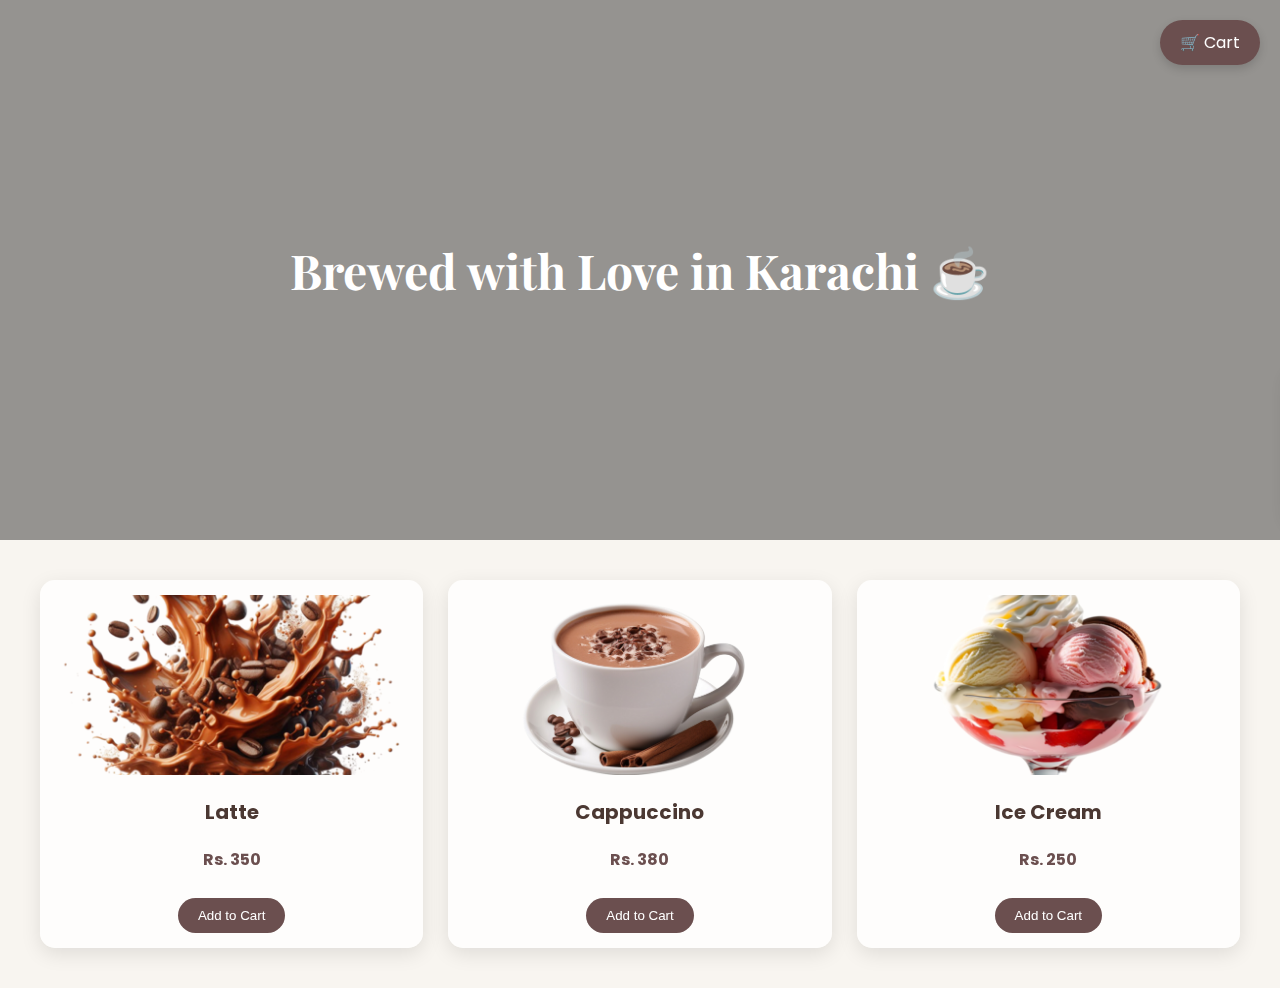
<file: order.html>
<!DOCTYPE html>
<html lang="en">
<head>
<meta charset="UTF-8">
<meta name="viewport" content="width=device-width, initial-scale=1.0">
<title>Order Now - Karachi Coffee Shop</title>

<!-- Google Fonts -->
<link href="https://fonts.googleapis.com/css2?family=Playfair+Display:wght@700&family=Poppins:wght@400;600&display=swap" rel="stylesheet">

<!-- AOS Animation Library -->
<link href="https://unpkg.com/aos@2.3.1/dist/aos.css" rel="stylesheet">

<style>
    body {
        margin: 0;
        font-family: 'Poppins', sans-serif;
        background-color: #f8f5f0;
        color: #4b3832;
        overflow-x: hidden;
    }

    /* Hero Section */
    .hero {
        height: 60vh;
        background: url('https://images.unsplash.com/photo-1509042239860-f550ce710b93') center/cover no-repeat;
        display: flex;
        align-items: center;
        justify-content: center;
        text-align: center;
        color: white;
        position: relative;
    }
    .hero::after {
        content: '';
        position: absolute;
        top: 0; left: 0;
        width: 100%; height: 100%;
        background: rgba(0,0,0,0.4);
    }
    .hero h1 {
        font-family: 'Playfair Display', serif;
        font-size: 3rem;
        z-index: 1;
        animation: fadeInDown 1.2s ease-in-out;
    }

    /* Menu Section */
    .menu {
        display: grid;
        grid-template-columns: repeat(auto-fit, minmax(280px, 1fr));
        gap: 25px;
        padding: 40px;
    }
    .item {
        background: rgba(255,255,255,0.8);
        backdrop-filter: blur(10px);
        border-radius: 15px;
        padding: 15px;
        text-align: center;
        box-shadow: 0 6px 20px rgba(0,0,0,0.1);
        transition: transform 0.3s ease, box-shadow 0.3s ease;
    }
    .item:hover {
        transform: translateY(-8px);
        box-shadow: 0 12px 30px rgba(0,0,0,0.15);
    }
    .item img {
        width: 100%;
        border-radius: 10px;
        max-height: 180px;
        object-fit: cover;
    }
    .item h3 {
        margin-top: 15px;
        font-size: 20px;
    }
    .item p {
        font-weight: bold;
        color: #6b4f4f;
    }
    .item button {
        margin-top: 10px;
        background: #6b4f4f;
        color: white;
        padding: 10px 20px;
        border-radius: 30px;
        border: none;
        cursor: pointer;
        transition: background 0.3s ease;
    }
    .item button:hover {
        background: #8b5d5d;
    }

    /* Floating Cart */
    .cart {
        position: fixed;
        top: 50%;
        right: -400px;
        transform: translateY(-50%);
        width: 350px;
        background: rgba(255,255,255,0.95);
        backdrop-filter: blur(15px);
        box-shadow: -5px 0 15px rgba(0,0,0,0.1);
        padding: 20px;
        border-radius: 15px 0 0 15px;
        transition: right 0.4s ease-in-out;
        z-index: 1000;
    }
    .cart.show {
        right: 0;
    }
    .cart h2 {
        margin-top: 0;
        font-size: 22px;
    }
    .cart-items {
        max-height: 250px;
        overflow-y: auto;
    }
    .cart-item {
        display: flex;
        justify-content: space-between;
        padding: 5px 0;
    }
    .total {
        font-weight: bold;
        margin-top: 15px;
    }

    /* Floating Cart Button */
    .cart-toggle {
        position: fixed;
        top: 20px;
        right: 20px;
        background: #6b4f4f;
        color: white;
        padding: 10px 20px;
        border-radius: 30px;
        cursor: pointer;
        z-index: 1100;
        box-shadow: 0 4px 10px rgba(0,0,0,0.15);
    }

    /* Animations */
    @keyframes fadeInDown {
        from { opacity: 0; transform: translateY(-20px); }
        to { opacity: 1; transform: translateY(0); }
    }
</style>
</head>
<body>

<!-- Hero -->
<div class="hero">
    <h1>Brewed with Love in Karachi ☕</h1>
</div>

<!-- Cart Button -->
<div class="cart-toggle" onclick="toggleCart()">🛒 Cart</div>

<!-- Menu -->
<div class="menu">
    <div class="item" data-aos="fade-up">
        <img src="coffee.png" alt="Latte">
        <h3>Latte</h3>
        <p>Rs. 350</p>
        <button onclick="addToCart('Latte', 350)">Add to Cart</button>
    </div>
    <div class="item" data-aos="fade-up" data-aos-delay="100">
        <img src="hot beverges.webp" alt="Cappuccino">
        <h3>Cappuccino</h3>
        <p>Rs. 380</p>
        <button onclick="addToCart('Cappuccino', 380)">Add to Cart</button>
    </div>
    <div class="item" data-aos="fade-up" data-aos-delay="200">
        <img src="desserts.png" alt="Chocolate Brownie">
        <h3>Ice Cream</h3>
        <p>Rs. 250</p>
        <button onclick="addToCart('Chocolate Brownie', 250)">Add to Cart</button>
    </div>
    
</div>

<!-- Cart -->
<div class="cart" id="cart">
    <h2>Your Cart</h2>
    <div class="cart-items" id="cartItems"></div>
    <div class="total" id="cartTotal">Total: Rs. 0</div>
    <button onclick="placeOrder()">Place Order</button>
</div>

<!-- Scripts -->
<script src="https://unpkg.com/aos@2.3.1/dist/aos.js"></script>
<script>
AOS.init();

let cart = [];
let phone = "923001234567"; // Replace with your WhatsApp number

function toggleCart() {
    document.getElementById("cart").classList.toggle("show");
}

function addToCart(item, price) {
    cart.push({item, price});
    updateCart();
    toggleCart();
}

function updateCart() {
    let cartItemsDiv = document.getElementById("cartItems");
    let total = 0;
    cartItemsDiv.innerHTML = "";
    cart.forEach((product, index) => {
        total += product.price;
        cartItemsDiv.innerHTML += `
            <div class="cart-item">
                ${product.item} - Rs.${product.price}
                <button onclick="removeItem(${index})">❌</button>
            </div>
        `;
    });
    document.getElementById("cartTotal").innerText = `Total: Rs. ${total}`;
}

function removeItem(index) {
    cart.splice(index, 1);
    updateCart();
}

function placeOrder() {
    if (cart.length === 0) {
        alert("Your cart is empty!");
        return;
    }
    let orderDetails = cart.map(p => `${p.item} - Rs.${p.price}`).join(", ");
    let total = cart.reduce((sum, p) => sum + p.price, 0);
    let message = `Hello! I would like to order: ${orderDetails}. Total: Rs.${total}`;
    window.open(`https://wa.me/${phone}?text=${encodeURIComponent(message)}`, "_blank");
}
</script>

</body>
</html>
</file>
